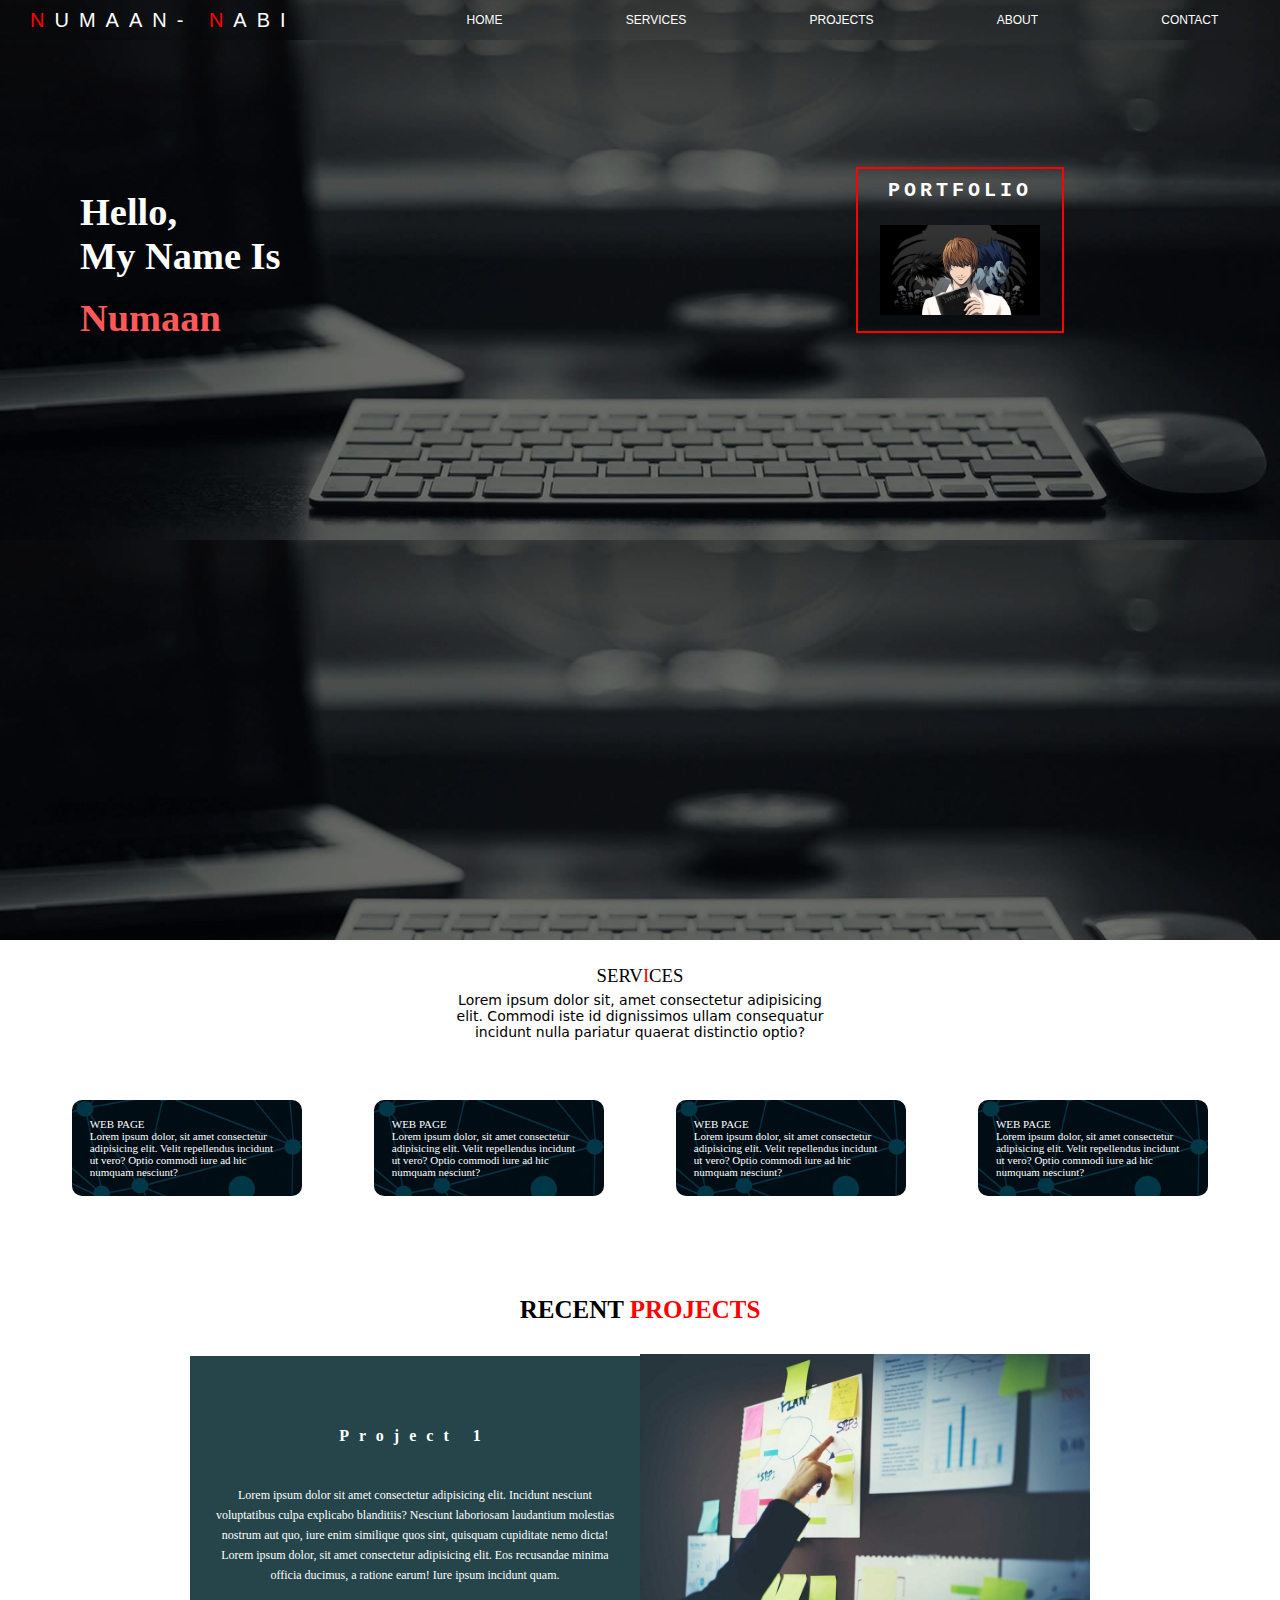
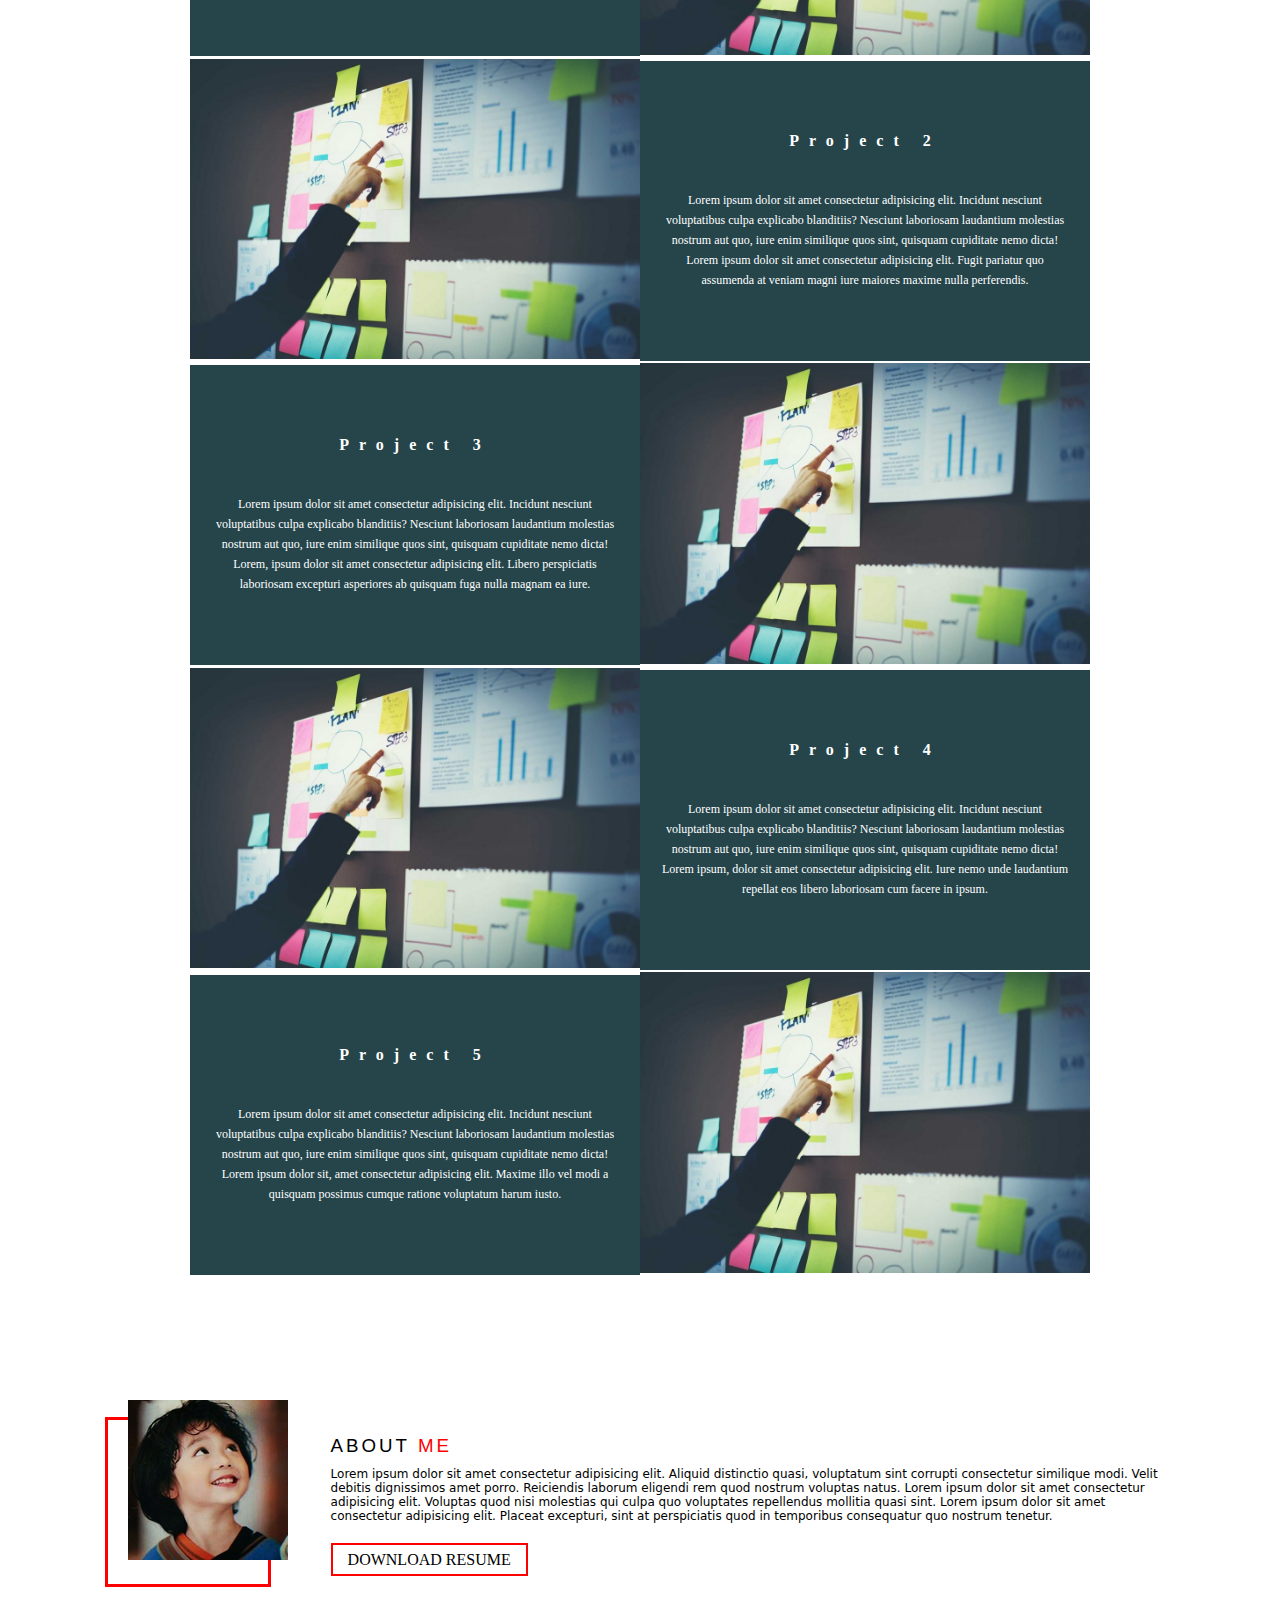
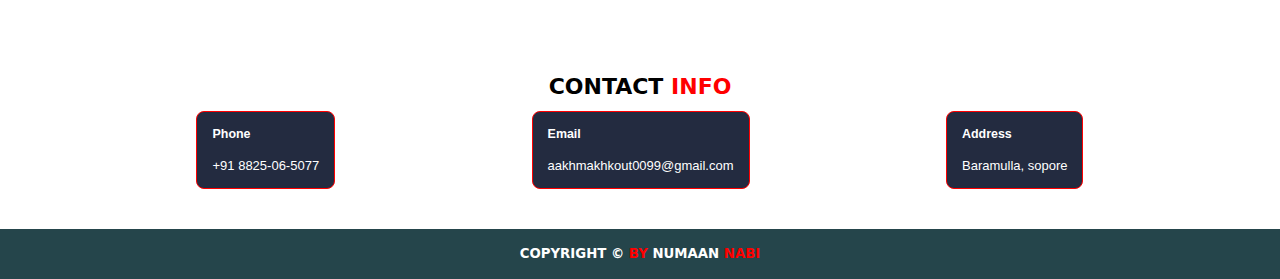
<file: portfolio/index.html>
<!DOCTYPE html>
<html lang="en">
<head>
    <meta charset="UTF-8">
    <meta http-equiv="X-UA-Compatible" content="IE=edge">
    <meta name="viewport" content="width=device-width, initial-scale=1.0">
    <link rel="stylesheet" href="style.css">
    <title>My Portfolio</title>
</head>
<body>
    <header>
        
        <div class="nav-bar">
            <div class="nav-name"><span style="color:red">N</span>UMAAN- <span style="color:red">N</span>ABI
                
                <div class="burger">
                    <div class="line"></div>
                    <div class="line"></div>
                    <div class="line"></div>
                </div>
            </div>
            

            <div class="nav-links">
                <ul class="nav-list">
                    <a href="#">HOME</a>
                    <a href="#services">SERVICES</a>
                    <a href="#projects">PROJECTS</a>
                    <a href="#about">ABOUT</a>
                    <a href="#contact">CONTACT</a>
                </ul>
            </div>
        </div>
    </header>

    <section class="main-box">
        <div class="main">
            <div class="main-b">
                <h1 class="hello">Hello, <br> My Name Is</h1><br>
                <h1 class="name">Numaan</h1>
            </div>
            
            <div class="portfolio">
                <h2>PORTFOLIO <br><br>
                    <img src="/images/img-a (10).jpg" alt="img">
            </div>
        </div>
    </section>

    <section id="services" >
        <h3 class="ser">SERV<span style="color:red">I</span>CES</h3>
        <p class="des">Lorem ipsum dolor sit, amet consectetur adipisicing elit. Commodi iste id dignissimos ullam consequatur incidunt nulla pariatur quaerat distinctio optio?</p>

        <div class="services-div">
            <div class="ser-div">
                <p class="serv"><span>WEB PAGE</span><br>Lorem ipsum dolor, sit amet consectetur adipisicing elit. Velit repellendus incidunt ut vero? Optio commodi iure ad hic numquam nesciunt?</p>
            </div>
            <div class="ser-div">
                <p class="serv"><span>WEB PAGE</span><br>Lorem ipsum dolor, sit amet consectetur adipisicing elit. Velit repellendus incidunt ut vero? Optio commodi iure ad hic numquam nesciunt?</p>
            </div>
            <div class="ser-div">
                <p class="serv"><span>WEB PAGE</span><br>Lorem ipsum dolor, sit amet consectetur adipisicing elit. Velit repellendus incidunt ut vero? Optio commodi iure ad hic numquam nesciunt?</p>
            </div>
            <div class="ser-div">
                <p class="serv"><span>WEB PAGE</span><br>Lorem ipsum dolor, sit amet consectetur adipisicing elit. Velit repellendus incidunt ut vero? Optio commodi iure ad hic numquam nesciunt?</p>
            </div>
        </div>
    </section>

    <section id="projects">
        <h3 class="projects">RECENT <span style="color:red">PROJECTS</span></h3>

        <div class="projects-details">

            <div class="pro">
                <div class="p">
                <h4>Project 1</h4>
                <p class="description">Lorem ipsum dolor sit amet consectetur adipisicing elit. Incidunt nesciunt voluptatibus culpa explicabo blanditiis? Nesciunt laboriosam laudantium molestias nostrum aut quo, iure enim similique quos sint, quisquam cupiditate nemo dicta! Lorem ipsum dolor, sit amet consectetur adipisicing elit. Eos recusandae minima officia ducimus, a ratione earum! Iure ipsum incidunt quam.
                </p>
            </div>
                <div class="project-images">
                    <img src="/portfolio/images1/proimg.jpg" alt="projects" class="pro-imgs">
                </div>
            </div>
            <div class="pro">
                <div class="project-images">
                    <img src="/portfolio/images1/proimg.jpg" alt="projects" class="pro-imgs">
                </div>
                <div class="p">
                <h4>Project 2</h4>
                <p class="description">Lorem ipsum dolor sit amet consectetur adipisicing elit. Incidunt nesciunt voluptatibus culpa explicabo blanditiis? Nesciunt laboriosam laudantium molestias nostrum aut quo, iure enim similique quos sint, quisquam cupiditate nemo dicta! Lorem ipsum dolor sit amet consectetur adipisicing elit. Fugit pariatur quo assumenda at veniam magni iure maiores maxime nulla perferendis.</p>
            </div>
            </div>
            <div class="pro">
                <div class="p">
                <h4>Project 3</h4>
                <p class="description">Lorem ipsum dolor sit amet consectetur adipisicing elit. Incidunt nesciunt voluptatibus culpa explicabo blanditiis? Nesciunt laboriosam laudantium molestias nostrum aut quo, iure enim similique quos sint, quisquam cupiditate nemo dicta! Lorem, ipsum dolor sit amet consectetur adipisicing elit. Libero perspiciatis laboriosam excepturi asperiores ab quisquam fuga nulla magnam ea iure.
                </p>
            </div>
                <div class="project-images">
                    <img src="/portfolio/images1/proimg.jpg" alt="projects" class="pro-imgs">
                </div>
            </div>
            <div class="pro">
                <div class="project-images">
                    <img src="/portfolio/images1/proimg.jpg" alt="projects" class="pro-imgs">
                </div>
                <div class="p">
                <h4>Project 4</h4>
                <p class="description">Lorem ipsum dolor sit amet consectetur adipisicing elit. Incidunt nesciunt voluptatibus culpa explicabo blanditiis? Nesciunt laboriosam laudantium molestias nostrum aut quo, iure enim similique quos sint, quisquam cupiditate nemo dicta! Lorem ipsum, dolor sit amet consectetur adipisicing elit. Iure nemo unde laudantium repellat eos libero laboriosam cum facere in ipsum.</p>
            </div>
            </div>
            <div class="pro">
                <div class="p">
                <h4>Project 5</h4>
                <p class="description">Lorem ipsum dolor sit amet consectetur adipisicing elit. Incidunt nesciunt voluptatibus culpa explicabo blanditiis? Nesciunt laboriosam laudantium molestias nostrum aut quo, iure enim similique quos sint, quisquam cupiditate nemo dicta! Lorem ipsum dolor sit, amet consectetur adipisicing elit. Maxime illo vel modi a quisquam possimus cumque ratione voluptatum harum iusto.</p>
            </div>
                <div class="project-images">
                    <img src="/portfolio/images1/proimg.jpg" alt="projects" class="pro-imgs">
                </div>
            </div>
        </div>
    </section>

    <section class="about" id="about">
        <div class="ab-sec">
            <div class="ab-img">
                <img src="/portfolio/images1/about.jpg" alt="profile">
            </div>

            <div class="about-me">
                <h3>ABOUT <span style="color:red">ME</span></h3>
                <p>Lorem ipsum dolor sit amet consectetur adipisicing elit. Aliquid distinctio quasi, voluptatum sint corrupti consectetur similique modi. Velit debitis dignissimos amet porro. Reiciendis laborum eligendi rem quod nostrum voluptas natus. Lorem ipsum dolor sit amet consectetur adipisicing elit. Voluptas quod nisi molestias qui culpa quo voluptates repellendus mollitia quasi sint. Lorem ipsum dolor sit amet consectetur adipisicing elit. Placeat excepturi, sint at perspiciatis quod in temporibus consequatur quo nostrum tenetur.</p> <br>
                <span class="resume">DOWNLOAD RESUME</span>
            </div>
        </div>
    </section>

    <section id="contact">
        <h5 class="con">CONTACT <span style="color:red">INFO</span></h5>

        <div class="contact-info">
            <div class="cnt">
                <h5>Phone</h5><br>
                <p class="add">+91 8825-06-5077</p>
            </div>
            <div class="cnt">
                <h5>Email</h5><br>
               <p class="add">aakhmakhkout0099@gmail.com</p> 
            </div>
            <div class="cnt">
                <h5>Address</h5><br>
               <p class="add">Baramulla, sopore</p> 
            </div>
        </div>
    </section>

    <footer>
        <h5>COPYRIGHT &copy; <span style="color:red">BY</span> NUMAAN <span style="color:red">NABI</span> </h5>
    </footer>
</body>
<script>
    var burger = document.querySelector('.burger');
    var navList = document.querySelector('.nav-list');
    
     burger.addEventListener('click', ()=> {
        navList.classList.toggle('nav-list');
     })
    </script>
</html>
</file>
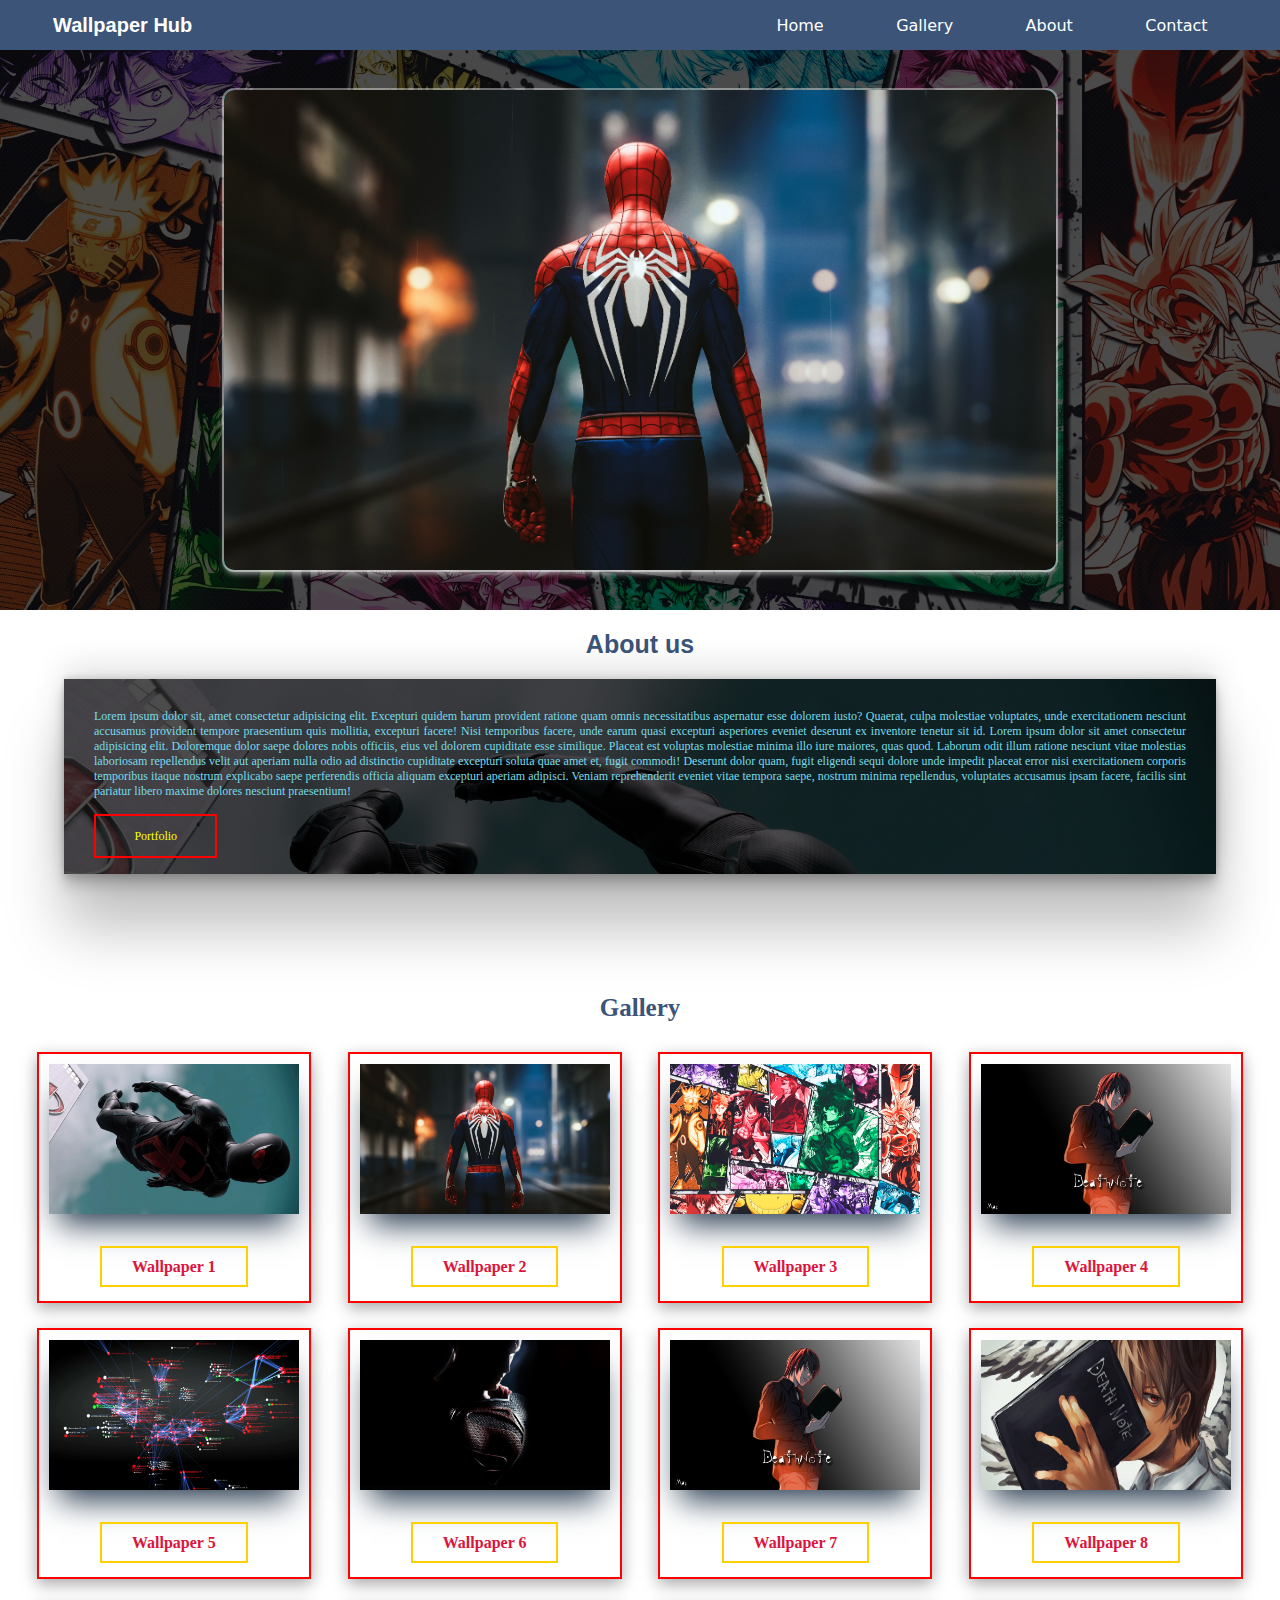
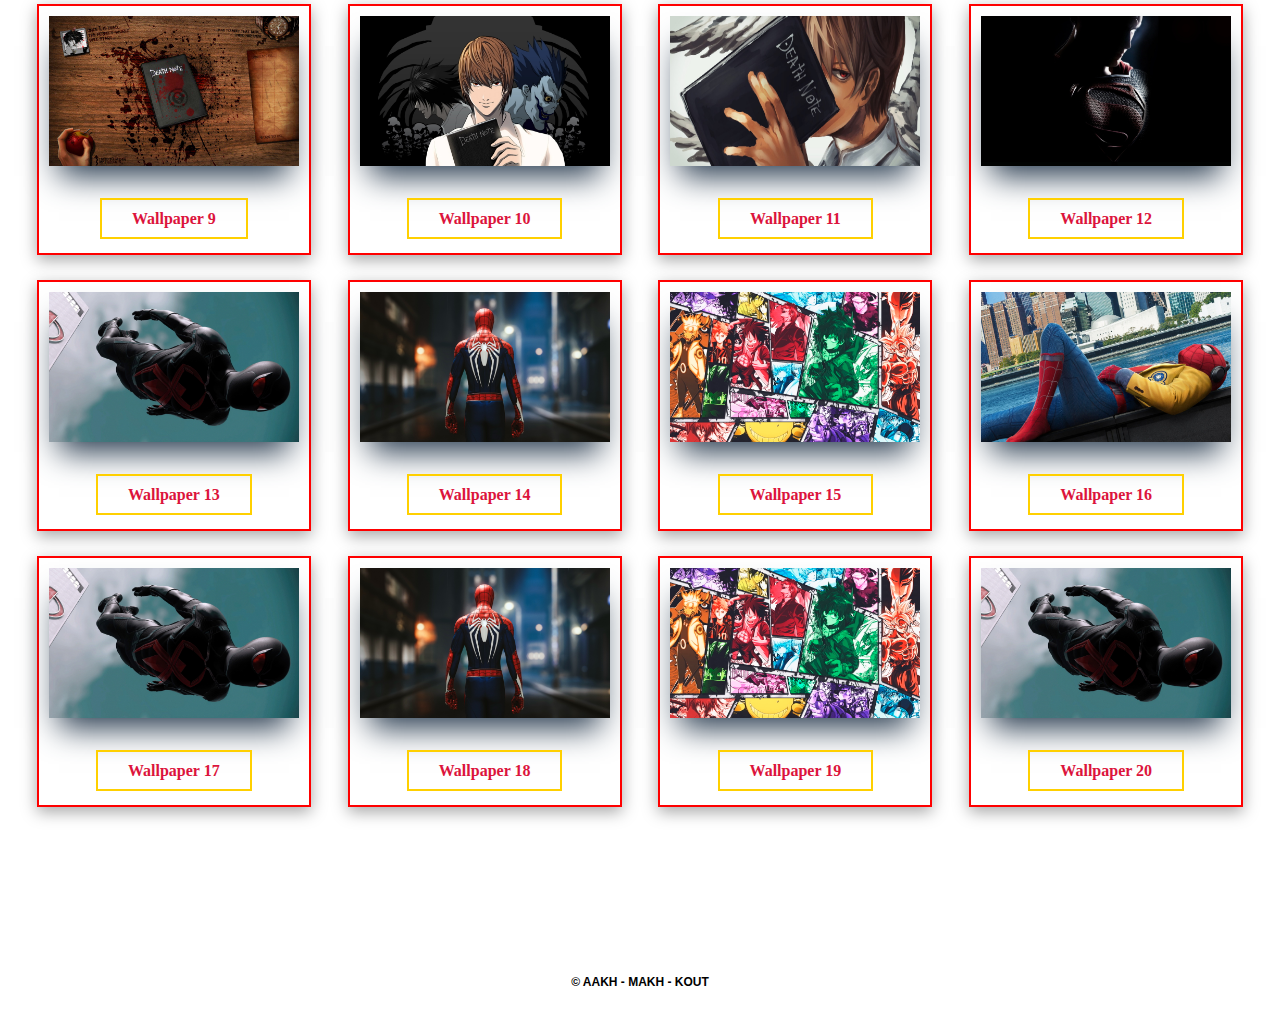
<file: page1.html>
<!DOCTYPE html>
<html lang="en">
<head>
    <meta charset="UTF-8">
    <meta name="viewport" content="width=device-width, initial-scale=1.0">
    <title>Wallpaper's Hub</title>
    <link rel="shortcut icon" href="/images/img-a (1).jpg" type="image/x-icon">
    <link rel="stylesheet" href="/page1.css">

    <style>
        body{
            background-color: rgb(255, 255, 255);
            margin: 0;
            width: 100%;
        }
        
        section #style-1{
            border-radius: 10px;
            width: 65%;
            margin-inline: 1%;
            display: flex;
            overflow-x: scroll;
            background-color: rgb(0, 255, 251);
            scroll-snap-type: x mandatory;
            height: 480px;    
            box-shadow: rgba(255, 255, 255, 0.4) 0px 0px 0px 2px, rgba(255, 255, 255, 0.65) 0px 4px 6px -1px, rgba(255, 255, 255, 0.08) 0px 1px 0px inset;
            margin-block: 40px;
        }
        section #style-1 img{
            width: 100%;
            scroll-snap-align: center;
            height: 100%;
            object-fit: cover;
        }

      
    </style>
</head>
<body>
    <nav>
        <div class="name">
            <h1>Wallpaper Hub</h1>

            <div class="burger">
                <div class="line"></div>
                <div class="line"></div>
                <div class="line"></div>
            </div>
        </div>
        <div class="nav-links">
            <ul class="nav-lists">
                <li><a href="#">Home</a></li>
                <li><a href="#gallery">Gallery</a></li>
                <li><a href="#about">About</a></li>
                <li><a href="#me">Contact</a></li>
            </ul>
        </div>
    </nav>
    <section class="main-box"> 
    <div id="style-1">
        <img src="/images/img-a (6).jpg"><hr>
        <img src="/images/img-a (1).jpg"><hr>
        <img src="/images/img-a (2).jpg"><hr>
        <img src="/images/img-a (3).jpg"><hr>
        <img src="/images/img-a (4).jpg"><hr>
        <img src="/images/img-a (5).jpg"><hr>
        <img src="/images/img-a (7).jpg"><hr>
        <img src="/images/img-a (8).jpg"><hr>
        <img src="/images/img-a (10).jpg"><hr>
        <img src="/images/img-a (11).jpg"><hr>
        <img src="/images/img-a (12).jpg"><hr>
        
    </div>
</section>


<section class="ab-sec" id="about">
    <h3 class="ab-h">About us</h3>
    <p>Lorem ipsum dolor sit, amet consectetur adipisicing elit. Excepturi quidem harum provident ratione quam omnis necessitatibus aspernatur esse dolorem iusto? Quaerat, culpa molestiae voluptates, unde exercitationem nesciunt accusamus provident tempore praesentium quis mollitia, excepturi facere! Nisi temporibus facere, unde earum quasi excepturi asperiores eveniet deserunt ex inventore tenetur sit id. Lorem ipsum dolor sit amet consectetur adipisicing elit. Doloremque dolor saepe dolores nobis officiis, eius vel dolorem cupiditate esse similique. Placeat est voluptas molestiae minima illo iure maiores, quas quod. Laborum odit illum ratione nesciunt vitae molestias laboriosam repellendus velit aut aperiam nulla odio ad distinctio cupiditate excepturi soluta quae amet et, fugit commodi! Deserunt dolor quam, fugit eligendi sequi dolore unde impedit placeat error nisi exercitationem corporis temporibus itaque nostrum explicabo saepe perferendis officia aliquam excepturi aperiam adipisci. Veniam reprehenderit eveniet vitae tempora saepe, nostrum minima repellendus, voluptates accusamus ipsam facere, facilis sint pariatur libero maxime dolores nesciunt praesentium!<br><br><br> <a href="/portfolio/index.html" class="port" target="_main">Portfolio</a> </p>
    
</section>


<h3 class="gallery" id="gallery">Gallery</h3>
<section class="wallpapers" >
    <div class="wall">
        <img src="/images/img-a (2).jpg">
        <h4><a href="#">Wallpaper 1</a></h4>
    </div>
    
    <div class="wall">
        <img src="/images/img-a (6).jpg">
        <h4><a href="#">Wallpaper 2</a></h4>
    </div>
    
    <div class="wall">
        <img src="/images/img-a (8).jpg">
        <h4><a href="#">Wallpaper 3</a></h4>
    </div>

    <div class="wall">
        <img src="/images/img-a (5).jpg">
        <h4><a href="#">Wallpaper 4</a></h4>
    </div>
    
    
    <div class="wall">
        <img src="/images/img-a (3).jpg">
        <h4><a href="#">Wallpaper 5</a></h4>
    </div>
    
    <div class="wall">
        <img src="/images/img-a (4).jpg">
        <h4><a href="#">Wallpaper 6</a></h4>
    </div>
    
    <div class="wall">
        <img src="/images/img-a (5).jpg">
        <h4><a href="#">Wallpaper 7</a></h4>
    </div>
    
    <div class="wall">
        <img src="/images/img-a (11).jpg">
        <h4><a href="#">Wallpaper 8</a></h4>
    </div>
    
    
    <div class="wall">
        <img src="/images/img-a (9).jpg">
        <h4><a href="#">Wallpaper 9</a></h4>
    </div>
    
    <div class="wall">
        <img src="/images/img-a (10).jpg">
        <h4><a href="#">Wallpaper 10</a></h4>
    </div>
    
    <div class="wall">
        <img src="/images/img-a (11).jpg">
        <h4><a href="#">Wallpaper 11</a></h4>
    </div>
    
    <div class="wall">
        <img src="/images/img-a (4).jpg">
        <h4><a href="#">Wallpaper 12</a></h4>
    </div>

    <div class="wall">
        <img src="/images/img-a (2).jpg">
        <h4><a href="#">Wallpaper 13</a></h4>
    </div>
    
    <div class="wall">
        <img src="/images/img-a (6).jpg">
        <h4><a href="#">Wallpaper 14</a></h4>
    </div>
    
    <div class="wall">
        <img src="/images/img-a (8).jpg">
        <h4><a href="#">Wallpaper 15</a></h4>
    </div>
    
    <div class="wall">
        <img src="/images/img-a (1).jpg">
        <h4><a href="#">Wallpaper 16</a></h4>
    </div>


    <div class="wall">
        <img src="/images/img-a (2).jpg">
        <h4><a href="#">Wallpaper 17</a></h4>
    </div>
    
    <div class="wall">
        <img src="/images/img-a (6).jpg">
        <h4><a href="#">Wallpaper 18</a></h4>
    </div>
    
    <div class="wall">
        <img src="/images/img-a (8).jpg">
        <h4><a href="#">Wallpaper 19</a></h4>
    </div>
    
    <div class="wall">
        <img src="/images/img-a (2).jpg">
        <h4><a href="#">Wallpaper 20</a></h4>
    </div>
</section>
<br>


<footer id="me">
    <h4>&copy; AAKH - MAKH - KOUT</h4>
</footer>

<script>
    var burger = document.querySelector('.burger');
    var navList = document.querySelector('.nav-lists');
    
     burger.addEventListener('click', ()=> {
        navList.classList.toggle('nav-lists');
     })
    </script>
</body>
</html>
</file>
<file: portfolio/style.css>
* {
    margin: 0px;
    padding: 0px;
    box-sizing: border-box;
    scroll-behavior: smooth;
}

header {
    position: sticky;
    top: 0;
    cursor: pointer;
}
.nav-bar {
    display: flex;
    width: 100%;
    height: 40px;
    align-items: center;
    background: url("/portfolio/images1/back.jpg");
}

.nav-name {
    width: 30%;
    margin-left: 30px;
    color: white;
    font-family:Impact, Haettenschweiler, 'Arial Narrow Bold', sans-serif;
    letter-spacing: 10px;
    font-size: 20px;
}

.nav-name::first-letter{
    color: red;
}

.nav-links {
    display: flex;
    width: 70%;
}

.nav-links ul{
    display: flex;
    width: 100%;
    align-items: center;
    justify-content: space-around;   
}
.nav-links a {
    color: white;
    text-decoration: none;
    font-size: 12px;
    font-family: sans-serif;


    

}

.main {
    display: flex;
}
.main-box {
    background: url("/portfolio/images1/back.jpg");
    min-height:100vh;
}

.main-b {
    width: 50%;
    padding: 150px 20px 50px 80px;
}

.hello {
    color: white;    
    font-size: clamp(1.3rem, 3vw, 4rem);
    font-family: Cambria, Cochin, Georgia, Times, 'Times New Roman', serif;
}

.name {
    color: #ff5858;
    font-size: clamp(1.3rem, 3vw, 4rem);

}

.portfolio {
    display: flex;
    justify-content: center;
    align-items: center;
    width: 50%;
    text-align: center;
}

.portfolio img {
    width: 160px
}

.portfolio h2 {
    margin-top: 70px;
    color: white;
    font-size: 20px;
    font-family: monospace;
    letter-spacing: 4px;
    border: 2px solid red;
    width: 13rem;
    padding: 10px;
}

.ser {
    text-align: center;
    margin-top: 25px;
    margin-bottom: 5px;
    font-family: math;
    font-weight: 1;
}

.des {
    text-align: center;
    margin-left: 35%;
    margin-right: 35%;
    font-size: 14px;
    font-family: system-ui;
}

.ser-div {
    width: 18%;
    
}

.serv {
    background: url("/portfolio/images1/imgs.png");
    width: 100%;
    color: white;
    font-size: 11px;
    padding: 18px;
    border-radius: 10px;
}


.services-div {
    display: flex;
    justify-content: space-evenly;
    margin-top: 60px;
}

.projects {
    text-align: center;
    margin-top: 100px;
    font-family: math;
    font-size: 25px;
    margin-bottom: 30px;
}

.projects-details {
    display: flex;
    flex-direction: column;
    text-align: center;
    width: 100%;
    justify-content: center;
    align-items: center;
}

.pro {
    display: flex;
    justify-content: center;
    align-items: center;
}

.pro-imgs {
    width: 450px;
    
}

.p {
    display: flex;
    flex-direction: column;
    justify-content: center;
    align-items: center;
    padding-inline: 20px;
    background-color: #25454b;
    width: 450px;
    height: 300px;

}


h4 {
    color: white;
    letter-spacing: 10px;
    padding-bottom: 40px;
}

.description {
    color: white;
    font-size: 12px;
    line-height: 20px;

}

.about {
    margin-top: 140px;
    
}

.ab-sec {
    display: flex;
    justify-content: center;
    align-items: center;
}

.ab-img {
    border: 3px solid red;
    padding-bottom: 20px;
    padding-left: 20px;
}

.ab-img img {
    margin-top: -20px;
    margin-right: -20px;
}

.about-me {
    width: 66%;
    margin-left: 60px;
    text-align: initial;
}

.about-me h3 {
    font-family: sans-serif;
    font-weight: 2;
    letter-spacing: 3px;
    margin-bottom: 10px;
}

.about-me p {
    font-size: 12px;
    font-family: system-ui;
    margin-bottom: 10px;
}

.resume {
    border: 2px solid red;
    padding: 6px 15px;
}

.con {
    text-align: center;
    margin-top: 75px;
    padding: 12px;
    font-size: 22px;
    font-family: system-ui;
}

.contact-info {
    display: flex;
    justify-content: space-evenly;
    align-items: center;
}

.cnt {
    border: 1px solid red;
    border-radius: 8px;
    padding: 15px;
    background-color: #232b40;
    color: white;
    font-size: 15px;
    font-family: sans-serif;
}

.add {
    font-size: 13px;
}

footer {
    background-color: #25454b;
    color: white;
    text-align: center;
    height: 50px;
    padding-top: 17px;
    font-family: system-ui;
    margin-top: 40px;
}

.burger{
    display: none;
  }
  
  .line{
    background-color: red;
    width: 30px;
    margin: 3px 3px;
    height: 3px;
  }
  







@media only screen and (max-width:1000px) {
    .pro{
        flex-direction: column;
    }
    
    .projects-details{
        gap: 60px;
    }
}

@media only screen and (max-width:840px){
    .nav-name{
        width: 40%;
        margin-left: 15px;
    }
    .nav-links{
        width: 50%;
    }

    .ser-div{
        width: 23%;
    }

    .about-me{
        width: 55%;
    }
}

@media only screen and (max-width:640px){
    .nav-bar{
        flex-direction: column;
        width: 100%;
    }

    .nav-name{
        width: 90%;
        display: flex;
        min-height: 40px;
        align-items: center;
    }

    .nav-links{
        flex-direction: column;
        line-height: 30px;
        width: 100%;
    }


    .burger{
        display: block;
        position: absolute;
        left: 85%;
        top:10px;

      }

      .nav-list{
        transform: translateY(-200%);  
      }
      ul{  
        display: flex;
        flex-direction: column;
        align-items: center;
        width: 100%;
        background-color: rgba(0,0,0,0.3);
        transition: 0.4s;
      }

      .main-b {
        padding: 150px 20px 50px 30px
      }

      .services-div{
        gap: 20px;
        width: 100%;
        flex-direction: column;
        justify-content: center;
        align-items: center;
      }

      .services-div .ser-div{
        width: 60%;
      }


}

@media only screen and (max-width:570px){
    .contact-info{
        flex-direction: column;
        gap: 20px;
       
    }

    .cnt{
        width: 60%;
    }

    .ab-sec{
        flex-direction: column;
        gap: 30px;
    }
    
    .about-me h3{
        text-align: center;
    }
    
    .about-me{
        margin-left: 0px;

    }
    .about-me p{
        text-align: justify;
    }

    .p{
        width: 80%;
    }

    .project-images{
        width: 80%;
    }

    .project-images img {
        width: 100%;
    }
    .portfolio{
        width: 45%
    }
}

@media only screen and (max-width:400px){

    .main{
        flex-direction: column;
        justify-content: center;
        align-items: center;
    }

    .main-b h1 {
        font-size: 25px;
    }

    .portfolio{
        width: 60%;
    }
    .des{
        margin-left: 20%;
        margin-right: 20%;
    }
}
</file>
<file: page1.css>
*{
  padding: 0;
  margin: 0;
  box-sizing: border-box;
  list-style: none;
  text-decoration: none;
  scroll-behavior: smooth;
}
body{
  background-color: rgb(204, 209, 213);
}
nav {
  background-color: #3b5478;
  display: flex;
  justify-content: space-between;
  align-items: center;
  height: 50px;
  cursor: pointer;
  position:sticky ;
  top: 0;
}

nav .name{
  width: 25%;
}

nav .name h1 {
  padding-left: 53px;
  font-family: sans-serif;
  font-size: 20px;
  color: white;
}


nav .nav-links {
  display: flex;
  justify-content: flex-end;
  width: 75%;
  align-items: center;

}

.nav-links ul {
  display: flex;
  width: 60%;
  justify-content: space-evenly;
  align-items: center;
}

.nav-links ul li a {
  color: white;
  font-family: system-ui;
  transition: 0.2s;
}

.nav-links ul li {
  list-style: none;
}

.nav-links ul li a:hover {
  color: rgb(255, 0, 0);
  border-bottom: 2px solid #eeff00;
  font-size: 14px;
}

.main-box{
  width: 100%;
  display: flex;
  justify-content: center;
  align-items: center;
  background: rgba(0,0,0,0.7) url("/images/img-a (8).jpg");
  background-blend-mode:darken;
  background-size: cover;
}

.ab-sec{
  display: flex;
  flex-direction: column;
  justify-content: center;
  align-items: center;
  width: 100%;

}

.ab-sec p{
width: 90%;
margin-block: 20px;
background:rgba(0,0,0,0.7) url("/images/img-a (2).jpg");
background-size: cover;
background-blend-mode: darken;
color: #7adbea;
text-align: justify;
padding: 30px;
font-family: math;
font-size: 12px;
box-shadow: rgba(0, 0, 0, 0.25) 0px 54px 55px, rgba(0, 0, 0, 0.12) 0px -12px 30px, rgba(0, 0, 0, 0.12) 0px 4px 6px, rgba(0, 0, 0, 0.17) 0px 12px 13px, rgba(0, 0, 0, 0.09) 0px -3px 5px;

}

.ab-h{
  text-align: center;
  margin-top: 20px;
  font-family: Verdana, Geneva, Tahoma, sans-serif;
  font-size: 25px;
  color: #3b5478;
}

.port{
  color: rgb(251, 255, 0);
  border: 2px solid red;
  padding:1vw 3vw;
}

.port:hover{
  border-color:rgb(251, 255, 0);
  color: red; 
}

.wallpapers{
  width: 100%;
  display: flex;
  justify-content:space-evenly ;
  align-items: center;
  flex-wrap: wrap;
  row-gap: 25px;
}

.wallpapers img {
  width: 250px;
  height: 150px;
  box-shadow: rgb(38, 57, 77) 0px 20px 30px -10px;
}

.gallery{
  margin-top: 100px;
  margin-bottom: 30px;
  text-align: center;
  color: #3b5478;
  font-size:25px;
}

.wall {
  text-align: center;
  border: 2px solid red;
  padding: 10px 10px;
  box-shadow: rgba(0, 0, 0, 0.35) 0px 5px 15px;
}

.wall h4{
  padding-block: 15px;
  margin-top: 25px;
}
.wall h4 a {
  border: 2px solid #ffd000;
  padding: 10px 30px;
  font-family: cursive;
  color: crimson;
  transition: 0.3s;
}

.wall h4 a:hover{
  border: none;
  background-color: red;
  color: #ffd000;
  border-radius: 10px;
}

footer{
  margin-top: 150px;
  text-align: center;
  padding-bottom: 40px;
  font-family: 'Segoe UI', Tahoma, Geneva, Verdana, sans-serif;
  font-size:12px;
}

.burger{
  display: none;
}

.line{
  background-color: red;
  width: 30px;
  margin: 3px 3px;
  height: 3px;
}








@media screen and (max-width:744px ) {
  .nav-links ul {
    width: 75%;
    
  }
  section div img{
    max-width: 100%;
    min-height: 100%;
    object-fit: cover;
  }
  nav .name h1 {
   font-size: clamp(0.8rem, 25%, 3rem);

}
section div {
  flex-direction: column;
  width: 80%;
}

.wallpapers img {
  width: 400px;
  height: 225px;
}
 
}

@media screen and (max-width:555px ) {
  .nav-links ul {
  width: 80%;
 
}

nav{
flex-direction: column;
}

nav .name{
  width: 100%;
  display: flex;
  min-height: 45px;
  align-items: center;
}

  nav .name h1 {
  font-size: clamp(0.8rem, 20%, 3rem);
  padding-left: 12px;

}
nav .nav-links {
  width: 100%;
  min-height: 150px;
}
.nav-links ul{
  line-height: 35px;
  flex-direction: column;
  background-color: rgba(34, 51, 78, 0.7);
  width: 100%;
  transition:0.4s;

}
.nav-links ul li a {
font-size: 16px;
}

section div img{
  max-width: 100%;
  min-height: 100%;
  object-fit: cover;
}
section div {
  flex-direction: column;
  width: 80%;

}

.wallpapers img {
  width: 330px;
  height: 180px;
}

.burger{
  display: block;
  position: absolute;
  left: 85%;
}

.nav-lists{
  transform: translateY(-200%);
}
}
</file>
